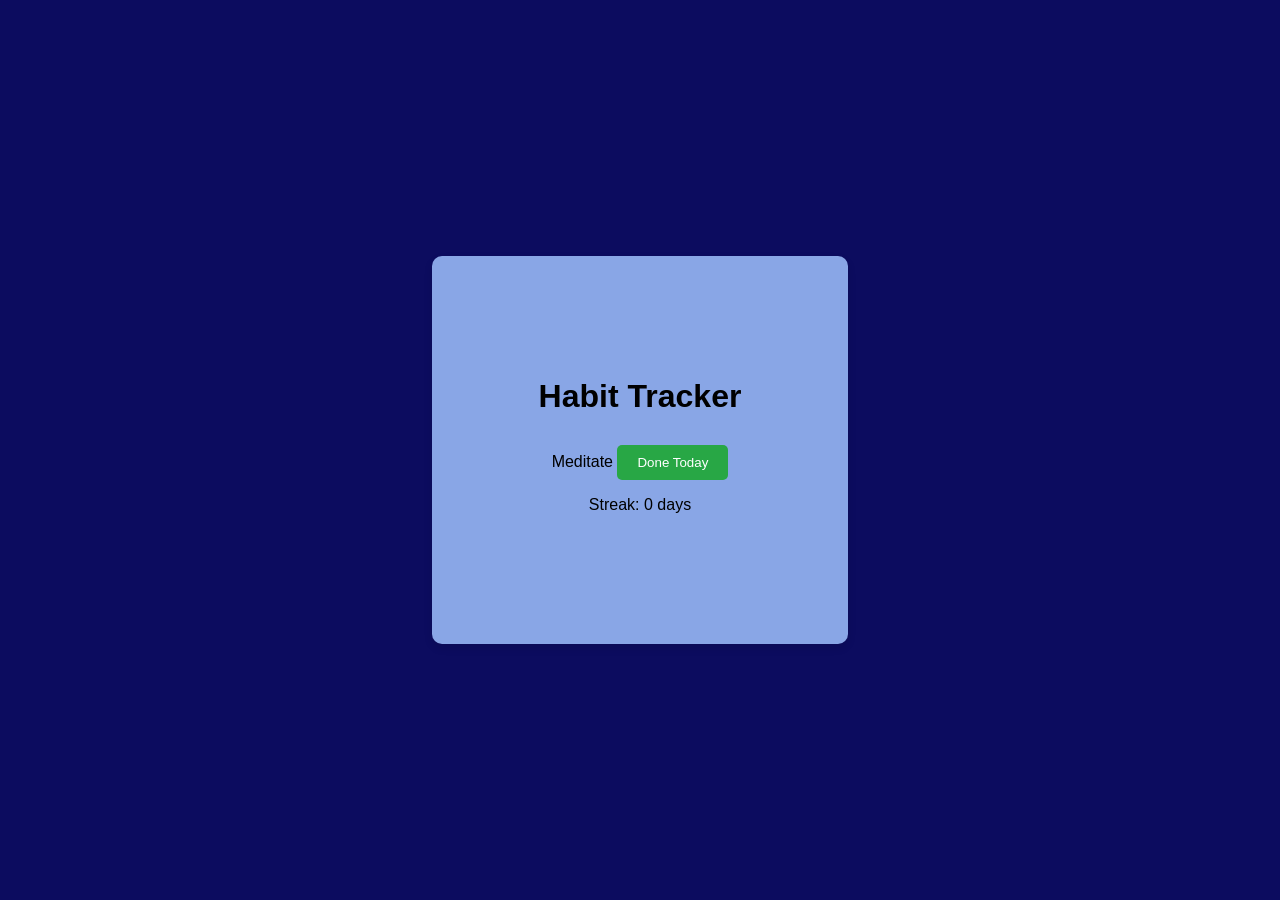
<file: habit_tracker/index.html>
<!doctype html>
<html lang="en">
  <head>
    <meta charset="UTF-8" />
    <meta name="viewport" content="width=device-width, initial-scale=1.0" />
    <title>Habit Tracker</title>
    <link rel="stylesheet" href="styles.css" />
  </head>
  <body>
    <div class="container">
      <h1>Habit Tracker</h1>
      <div class="habit">
        <span>Meditate</span>
        <button id="meditate-btn">Done Today</button>
        <p>Streak: <span id="meditate-streak">0</span> days</p>
      </div>
    </div>
    <script src="script.js"></script>
  </body>
</html>
</file>
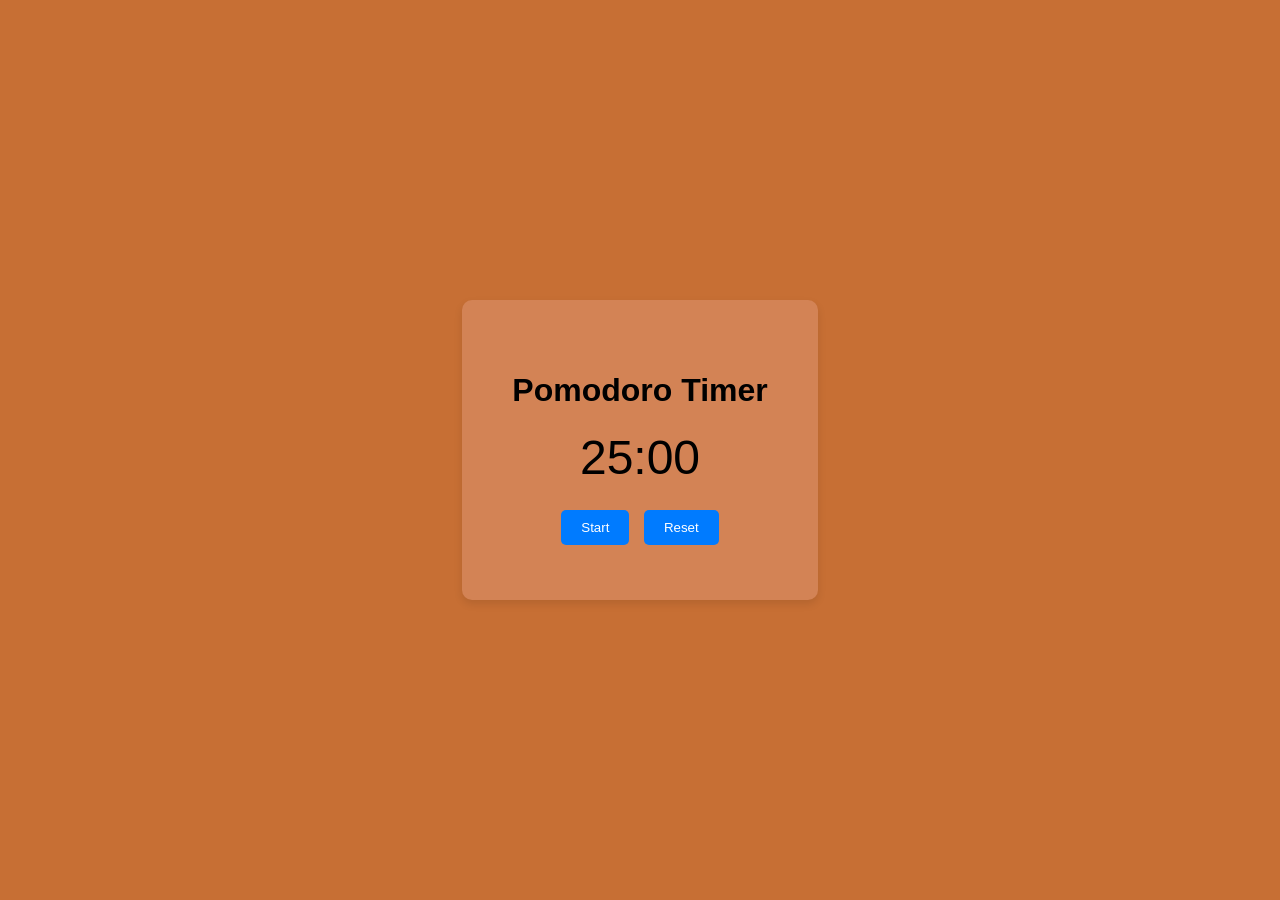
<file: task_management/index.html>
<!doctype html>
<html lang="en">
  <head>
    <meta charset="UTF-8" />
    <meta name="viewport" content="width=device-width, initial-scale=1.0" />
    <title>Pomodoro Timer</title>
    <link rel="stylesheet" href="styles.css" />
  </head>
  <body>
    <div class="container">
      <h1>Pomodoro Timer</h1>
      <div id="timer">25:00</div>
      <button id="start-btn">Start</button>
      <button id="reset-btn">Reset</button>
    </div>
    <script src="script.js"></script>
  </body>
</html>
</file>
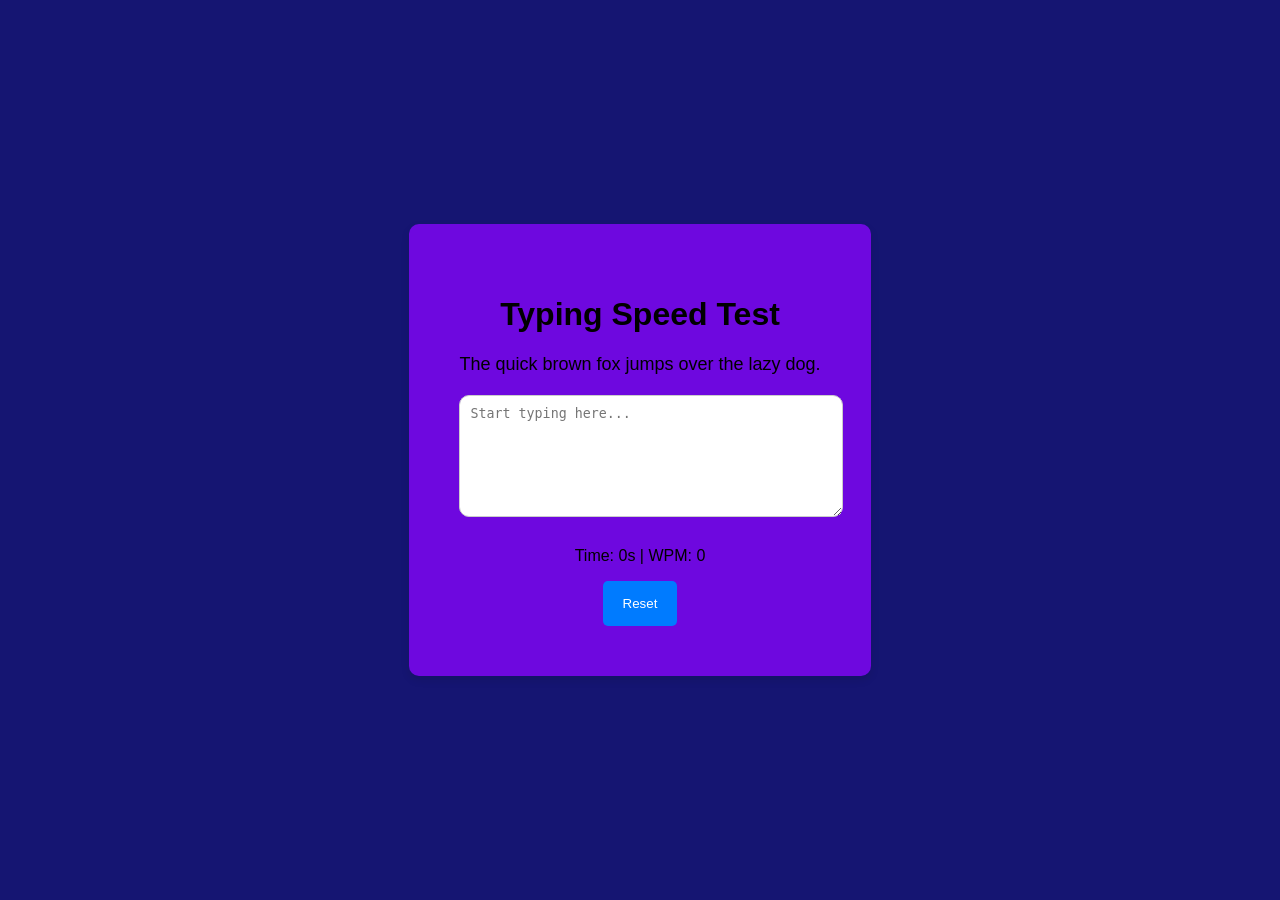
<file: testing_app/index.html>
<!doctype html>
<html lang="en">
  <head>
    <meta charset="UTF-8" />
    <meta name="viewport" content="width=device-width, initial-scale=1.0" />
    <title>Typing Speed Test</title>
    <link rel="stylesheet" href="styles.css" />
  </head>
  <body>
    <div class="container">
      <h1>Typing Speed Test</h1>
      <p id="text">The quick brown fox jumps over the lazy dog.</p>
      <textarea id="input" placeholder="Start typing here..."></textarea>
      <p>Time: <span id="time">0</span>s | WPM: <span id="wpm">0</span></p>
      <button id="reset-btn">Reset</button>
    </div>
    <script src="script.js"></script>
  </body>
</html>
</file>
<file: habit_tracker/styles.css>
body {
  font-family: Arial, sans-serif;
  background-color: #0c0c5f;
  display: flex;
  justify-content: center;
  align-items: center;
  height: 100vh;
  margin: 0;
}

.container {
  text-align: center;
  background: rgb(137, 166, 230);
  padding: 100px;
  border-radius: 10px;
  box-shadow: 0 4px 8px rgba(0, 0, 0, 0.1);
}

.habit {
  margin: 30px 20px;
}

button {
  padding: 10px 20px;
  background-color: #28a745;
  color: white;
  border: none;
  border-radius: 5px;
  cursor: pointer;
}

button:hover {
  background-color: #218838;
}
</file>
<file: task_management/styles.css>
body {
  font-family: Arial, sans-serif;
  background-color: #c76f34;
  display: flex;
  justify-content: center;
  align-items: center;
  height: 100vh;
  margin: 0;
}

.container {
  text-align: center;
  background: rgb(211, 131, 85);
  padding: 50px;
  border-radius: 10px;
  box-shadow: 0 4px 8px rgba(0, 0, 0, 0.1);
}

#timer {
  font-size: 48px;
  margin: 20px 0;
}

button {
  padding: 10px 20px;
  margin: 5px;
  background-color: #007bff;
  color: white;
  border: none;
  border-radius: 5px;
  cursor: pointer;
}

button:hover {
  background-color: #0056b3;
}
</file>
<file: testing_app/styles.css>
body {
  font-family: Arial, sans-serif;
  background-color: #151572;
  display: flex;
  justify-content: center;
  align-items: center;
  height: 100vh;
  margin: 0;
}

.container {
  text-align: center;
  background: rgba(129, 6, 245, 0.836);
  padding: 50px;
  border-radius: 10px;
  box-shadow: 0 4px 8px rgba(0, 0, 0, 0.1);
}

#text {
  font-size: 18px;
  margin-bottom: 20px;
}

textarea {
  width: 100%;
  height: 100px;
  padding: 10px;
  margin-bottom: 10px;
  border: 1px solid #ccc;
  border-radius: 10px;
}

button {
  padding: 15px 20px;
  background-color: #007bff;
  color: white;
  border: none;
  border-radius: 5px;
  cursor: pointer;
}

button:hover {
  background-color: #0056b3;
}
</file>
